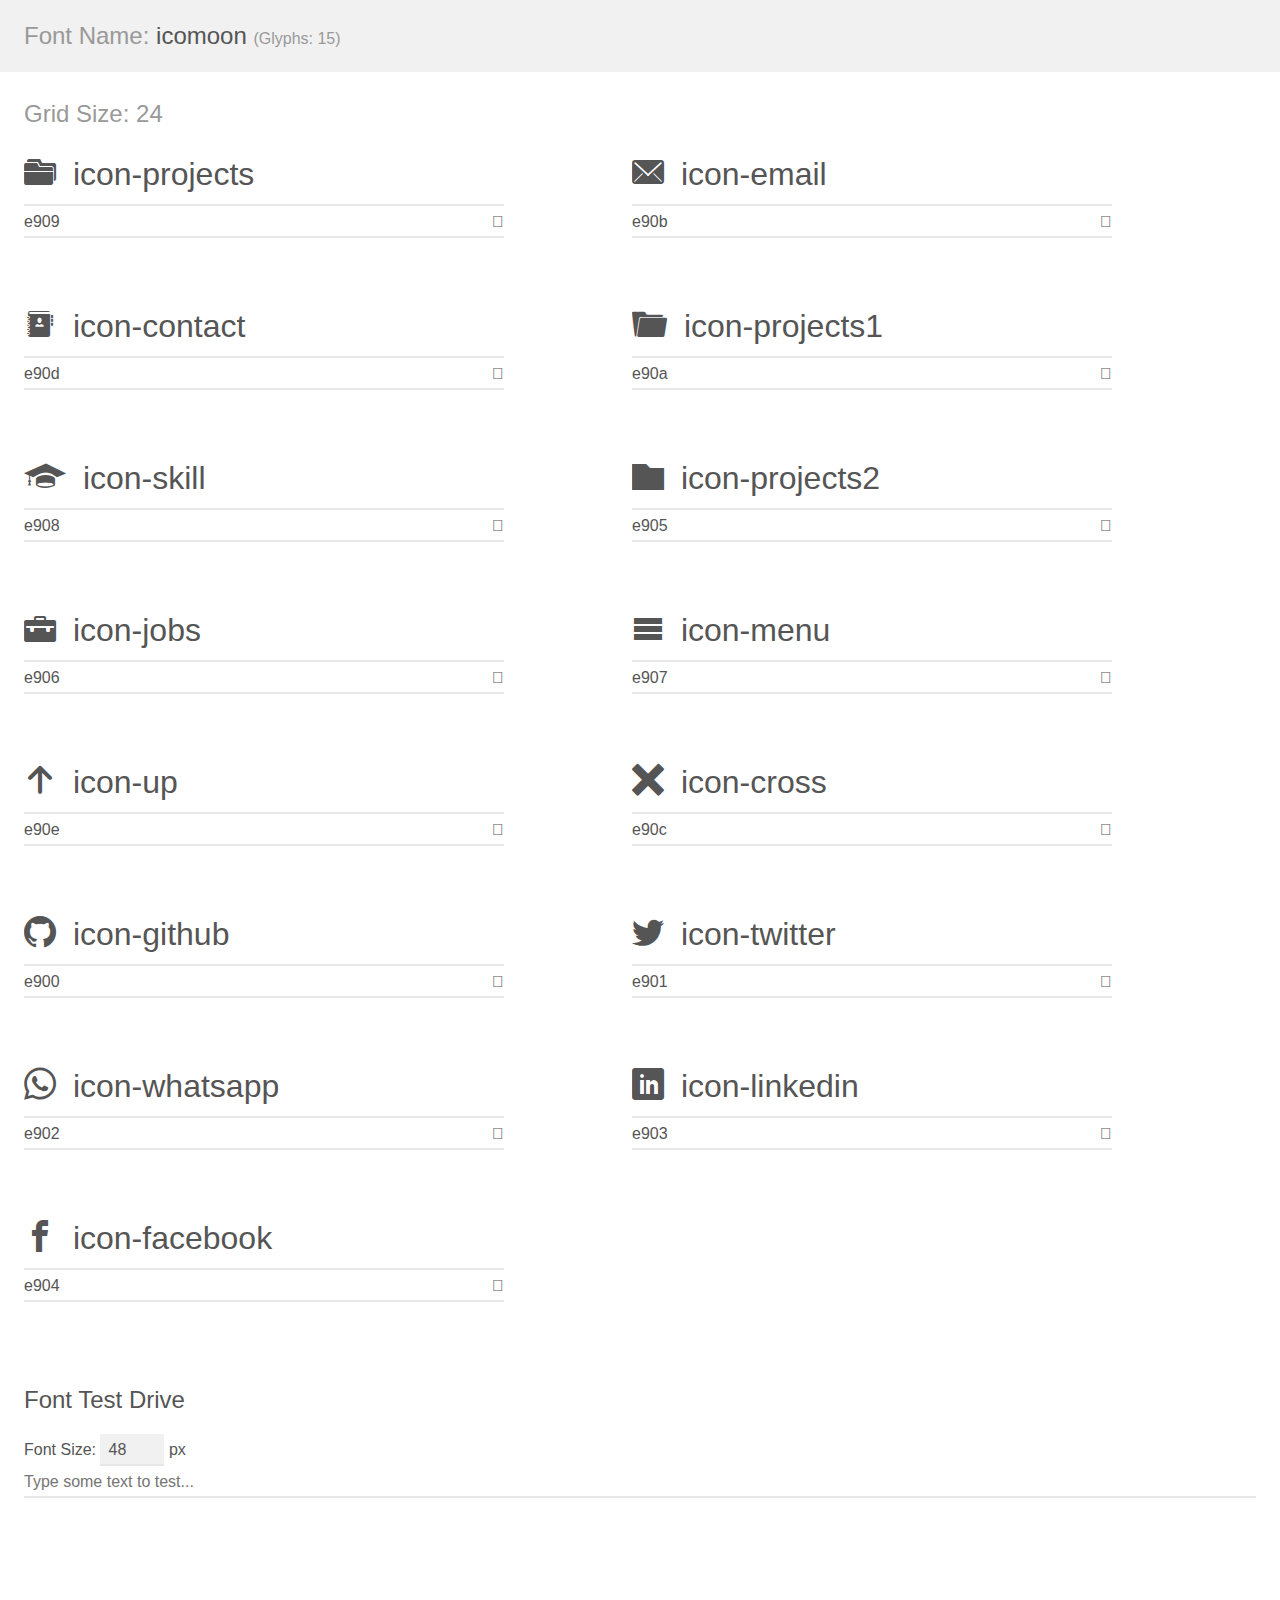
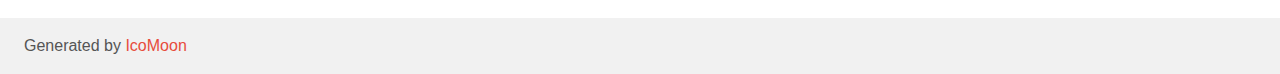
<file: assets/fonts/demo.html>
<!doctype html>
<html>
<head>
    <meta charset="utf-8">
    <title>IcoMoon Demo</title>
    <meta name="description" content="An Icon Font Generated By IcoMoon.io">
    <meta name="viewport" content="width=device-width, initial-scale=1">
    <link rel="stylesheet" href="demo-files/demo.css">
    <link rel="stylesheet" href="style.css"></head>
<body>
    <div class="bgc1 clearfix">
        <h1 class="mhmm mvm"><span class="fgc1">Font Name:</span> icomoon <small class="fgc1">(Glyphs:&nbsp;15)</small></h1>
    </div>
    <div class="clearfix mhl ptl">
        <h1 class="mvm mtn fgc1">Grid Size: 24</h1>
        <div class="glyph fs1">
            <div class="clearfix bshadow0 pbs">
                <span class="icon-projects"></span>
                <span class="mls"> icon-projects</span>
            </div>
            <fieldset class="fs0 size1of1 clearfix hidden-false">
                <input type="text" readonly value="e909" class="unit size1of2" />
                <input type="text" maxlength="1" readonly value="&#xe909;" class="unitRight size1of2 talign-right" />
            </fieldset>
            <div class="fs0 bshadow0 clearfix hidden-true">
                <span class="unit pvs fgc1">liga: </span>
                <input type="text" readonly value="" class="liga unitRight" />
            </div>
        </div>
        <div class="glyph fs1">
            <div class="clearfix bshadow0 pbs">
                <span class="icon-email"></span>
                <span class="mls"> icon-email</span>
            </div>
            <fieldset class="fs0 size1of1 clearfix hidden-false">
                <input type="text" readonly value="e90b" class="unit size1of2" />
                <input type="text" maxlength="1" readonly value="&#xe90b;" class="unitRight size1of2 talign-right" />
            </fieldset>
            <div class="fs0 bshadow0 clearfix hidden-true">
                <span class="unit pvs fgc1">liga: </span>
                <input type="text" readonly value="" class="liga unitRight" />
            </div>
        </div>
        <div class="glyph fs1">
            <div class="clearfix bshadow0 pbs">
                <span class="icon-contact"></span>
                <span class="mls"> icon-contact</span>
            </div>
            <fieldset class="fs0 size1of1 clearfix hidden-false">
                <input type="text" readonly value="e90d" class="unit size1of2" />
                <input type="text" maxlength="1" readonly value="&#xe90d;" class="unitRight size1of2 talign-right" />
            </fieldset>
            <div class="fs0 bshadow0 clearfix hidden-true">
                <span class="unit pvs fgc1">liga: </span>
                <input type="text" readonly value="" class="liga unitRight" />
            </div>
        </div>
        <div class="glyph fs1">
            <div class="clearfix bshadow0 pbs">
                <span class="icon-projects1"></span>
                <span class="mls"> icon-projects1</span>
            </div>
            <fieldset class="fs0 size1of1 clearfix hidden-false">
                <input type="text" readonly value="e90a" class="unit size1of2" />
                <input type="text" maxlength="1" readonly value="&#xe90a;" class="unitRight size1of2 talign-right" />
            </fieldset>
            <div class="fs0 bshadow0 clearfix hidden-true">
                <span class="unit pvs fgc1">liga: </span>
                <input type="text" readonly value="" class="liga unitRight" />
            </div>
        </div>
        <div class="glyph fs1">
            <div class="clearfix bshadow0 pbs">
                <span class="icon-skill"></span>
                <span class="mls"> icon-skill</span>
            </div>
            <fieldset class="fs0 size1of1 clearfix hidden-false">
                <input type="text" readonly value="e908" class="unit size1of2" />
                <input type="text" maxlength="1" readonly value="&#xe908;" class="unitRight size1of2 talign-right" />
            </fieldset>
            <div class="fs0 bshadow0 clearfix hidden-true">
                <span class="unit pvs fgc1">liga: </span>
                <input type="text" readonly value="" class="liga unitRight" />
            </div>
        </div>
        <div class="glyph fs1">
            <div class="clearfix bshadow0 pbs">
                <span class="icon-projects2"></span>
                <span class="mls"> icon-projects2</span>
            </div>
            <fieldset class="fs0 size1of1 clearfix hidden-false">
                <input type="text" readonly value="e905" class="unit size1of2" />
                <input type="text" maxlength="1" readonly value="&#xe905;" class="unitRight size1of2 talign-right" />
            </fieldset>
            <div class="fs0 bshadow0 clearfix hidden-true">
                <span class="unit pvs fgc1">liga: </span>
                <input type="text" readonly value="" class="liga unitRight" />
            </div>
        </div>
        <div class="glyph fs1">
            <div class="clearfix bshadow0 pbs">
                <span class="icon-jobs"></span>
                <span class="mls"> icon-jobs</span>
            </div>
            <fieldset class="fs0 size1of1 clearfix hidden-false">
                <input type="text" readonly value="e906" class="unit size1of2" />
                <input type="text" maxlength="1" readonly value="&#xe906;" class="unitRight size1of2 talign-right" />
            </fieldset>
            <div class="fs0 bshadow0 clearfix hidden-true">
                <span class="unit pvs fgc1">liga: </span>
                <input type="text" readonly value="" class="liga unitRight" />
            </div>
        </div>
        <div class="glyph fs1">
            <div class="clearfix bshadow0 pbs">
                <span class="icon-menu"></span>
                <span class="mls"> icon-menu</span>
            </div>
            <fieldset class="fs0 size1of1 clearfix hidden-false">
                <input type="text" readonly value="e907" class="unit size1of2" />
                <input type="text" maxlength="1" readonly value="&#xe907;" class="unitRight size1of2 talign-right" />
            </fieldset>
            <div class="fs0 bshadow0 clearfix hidden-true">
                <span class="unit pvs fgc1">liga: </span>
                <input type="text" readonly value="" class="liga unitRight" />
            </div>
        </div>
        <div class="glyph fs1">
            <div class="clearfix bshadow0 pbs">
                <span class="icon-up"></span>
                <span class="mls"> icon-up</span>
            </div>
            <fieldset class="fs0 size1of1 clearfix hidden-false">
                <input type="text" readonly value="e90e" class="unit size1of2" />
                <input type="text" maxlength="1" readonly value="&#xe90e;" class="unitRight size1of2 talign-right" />
            </fieldset>
            <div class="fs0 bshadow0 clearfix hidden-true">
                <span class="unit pvs fgc1">liga: </span>
                <input type="text" readonly value="" class="liga unitRight" />
            </div>
        </div>
        <div class="glyph fs1">
            <div class="clearfix bshadow0 pbs">
                <span class="icon-cross"></span>
                <span class="mls"> icon-cross</span>
            </div>
            <fieldset class="fs0 size1of1 clearfix hidden-false">
                <input type="text" readonly value="e90c" class="unit size1of2" />
                <input type="text" maxlength="1" readonly value="&#xe90c;" class="unitRight size1of2 talign-right" />
            </fieldset>
            <div class="fs0 bshadow0 clearfix hidden-true">
                <span class="unit pvs fgc1">liga: </span>
                <input type="text" readonly value="" class="liga unitRight" />
            </div>
        </div>
        <div class="glyph fs1">
            <div class="clearfix bshadow0 pbs">
                <span class="icon-github"></span>
                <span class="mls"> icon-github</span>
            </div>
            <fieldset class="fs0 size1of1 clearfix hidden-false">
                <input type="text" readonly value="e900" class="unit size1of2" />
                <input type="text" maxlength="1" readonly value="&#xe900;" class="unitRight size1of2 talign-right" />
            </fieldset>
            <div class="fs0 bshadow0 clearfix hidden-true">
                <span class="unit pvs fgc1">liga: </span>
                <input type="text" readonly value="" class="liga unitRight" />
            </div>
        </div>
        <div class="glyph fs1">
            <div class="clearfix bshadow0 pbs">
                <span class="icon-twitter"></span>
                <span class="mls"> icon-twitter</span>
            </div>
            <fieldset class="fs0 size1of1 clearfix hidden-false">
                <input type="text" readonly value="e901" class="unit size1of2" />
                <input type="text" maxlength="1" readonly value="&#xe901;" class="unitRight size1of2 talign-right" />
            </fieldset>
            <div class="fs0 bshadow0 clearfix hidden-true">
                <span class="unit pvs fgc1">liga: </span>
                <input type="text" readonly value="" class="liga unitRight" />
            </div>
        </div>
        <div class="glyph fs1">
            <div class="clearfix bshadow0 pbs">
                <span class="icon-whatsapp"></span>
                <span class="mls"> icon-whatsapp</span>
            </div>
            <fieldset class="fs0 size1of1 clearfix hidden-false">
                <input type="text" readonly value="e902" class="unit size1of2" />
                <input type="text" maxlength="1" readonly value="&#xe902;" class="unitRight size1of2 talign-right" />
            </fieldset>
            <div class="fs0 bshadow0 clearfix hidden-true">
                <span class="unit pvs fgc1">liga: </span>
                <input type="text" readonly value="" class="liga unitRight" />
            </div>
        </div>
        <div class="glyph fs1">
            <div class="clearfix bshadow0 pbs">
                <span class="icon-linkedin"></span>
                <span class="mls"> icon-linkedin</span>
            </div>
            <fieldset class="fs0 size1of1 clearfix hidden-false">
                <input type="text" readonly value="e903" class="unit size1of2" />
                <input type="text" maxlength="1" readonly value="&#xe903;" class="unitRight size1of2 talign-right" />
            </fieldset>
            <div class="fs0 bshadow0 clearfix hidden-true">
                <span class="unit pvs fgc1">liga: </span>
                <input type="text" readonly value="" class="liga unitRight" />
            </div>
        </div>
        <div class="glyph fs1">
            <div class="clearfix bshadow0 pbs">
                <span class="icon-facebook"></span>
                <span class="mls"> icon-facebook</span>
            </div>
            <fieldset class="fs0 size1of1 clearfix hidden-false">
                <input type="text" readonly value="e904" class="unit size1of2" />
                <input type="text" maxlength="1" readonly value="&#xe904;" class="unitRight size1of2 talign-right" />
            </fieldset>
            <div class="fs0 bshadow0 clearfix hidden-true">
                <span class="unit pvs fgc1">liga: </span>
                <input type="text" readonly value="" class="liga unitRight" />
            </div>
        </div>
    </div>

    <!--[if gt IE 8]><!-->
    <div class="mhl clearfix mbl">
        <h1>Font Test Drive</h1>
        <label>
            Font Size: <input id="fontSize" type="number" class="textbox0 mbm"
            min="8" value="48" />
            px
        </label>
        <input id="testText" type="text" class="phl size1of1 mvl"
        placeholder="Type some text to test..." value=""/>
        <div id="testDrive" class="icon-" style="font-family: icomoon">&nbsp;
        </div>
    </div>
    <!--<![endif]-->
    <div class="bgc1 clearfix">
        <p class="mhl">Generated by <a href="https://icomoon.io/app">IcoMoon</a></p>
    </div>

    <script src="demo-files/demo.js"></script>
</body>
</html>
</file>
<file: assets/fonts/demo-files/demo.css>
body {
  padding: 0;
  margin: 0;
  font-family: sans-serif;
  font-size: 1em;
  line-height: 1.5;
  color: #555;
  background: #fff;
}
h1 {
  font-size: 1.5em;
  font-weight: normal;
}
small {
  font-size: .66666667em;
}
a {
  color: #e74c3c;
  text-decoration: none;
}
a:hover, a:focus {
  box-shadow: 0 1px #e74c3c;
}
.bshadow0, input {
  box-shadow: inset 0 -2px #e7e7e7;
}
input:hover {
  box-shadow: inset 0 -2px #ccc;
}
input, fieldset {
  font-family: sans-serif;
  font-size: 1em;
  margin: 0;
  padding: 0;
  border: 0;
}
input {
  color: inherit;
  line-height: 1.5;
  height: 1.5em;
  padding: .25em 0;
}
input:focus {
  outline: none;
  box-shadow: inset 0 -2px #449fdb;
}
.glyph {
  font-size: 16px;
  width: 15em;
  padding-bottom: 1em;
  margin-right: 4em;
  margin-bottom: 1em;
  float: left;
  overflow: hidden;
}
.liga {
  width: 80%;
  width: calc(100% - 2.5em);
}
.talign-right {
  text-align: right;
}
.talign-center {
  text-align: center;
}
.bgc1 {
  background: #f1f1f1;
}
.fgc1 {
  color: #999;
}
.fgc0 {
  color: #000;
}
p {
  margin-top: 1em;
  margin-bottom: 1em;
}
.mvm {
  margin-top: .75em;
  margin-bottom: .75em;
}
.mtn {
  margin-top: 0;
}
.mtl, .mal {
  margin-top: 1.5em;
}
.mbl, .mal {
  margin-bottom: 1.5em;
}
.mal, .mhl {
  margin-left: 1.5em;
  margin-right: 1.5em;
}
.mhmm {
  margin-left: 1em;
  margin-right: 1em;
}
.mls {
  margin-left: .25em;
}
.ptl {
  padding-top: 1.5em;
}
.pbs, .pvs {
  padding-bottom: .25em;
}
.pvs, .pts {
  padding-top: .25em;
}
.unit {
  float: left;
}
.unitRight {
  float: right;
}
.size1of2 {
  width: 50%;
}
.size1of1 {
  width: 100%;
}
.clearfix:before, .clearfix:after {
  content: " ";
  display: table;
}
.clearfix:after {
  clear: both;
}
.hidden-true {
  display: none;
}
.textbox0 {
  width: 3em;
  background: #f1f1f1;
  padding: .25em .5em;
  line-height: 1.5;
  height: 1.5em;
}
#testDrive {
  display: block;
  padding-top: 24px;
  line-height: 1.5;
}
.fs0 {
  font-size: 16px;
}
.fs1 {
  font-size: 32px;
}
</file>
<file: assets/fonts/style.css>
@font-face {
  font-family: 'icomoon';
  src:  url('fonts/icomoon.eot?lmqlzu');
  src:  url('fonts/icomoon.eot?lmqlzu#iefix') format('embedded-opentype'),
    url('fonts/icomoon.ttf?lmqlzu') format('truetype'),
    url('fonts/icomoon.woff?lmqlzu') format('woff'),
    url('fonts/icomoon.svg?lmqlzu#icomoon') format('svg');
  font-weight: normal;
  font-style: normal;
  font-display: block;
}

[class^="icon-"], [class*=" icon-"] {
  /* use !important to prevent issues with browser extensions that change fonts */
  font-family: 'icomoon' !important;
  speak: never;
  font-style: normal;
  font-weight: normal;
  font-variant: normal;
  text-transform: none;
  line-height: 1;

  /* Better Font Rendering =========== */
  -webkit-font-smoothing: antialiased;
  -moz-osx-font-smoothing: grayscale;
}

.icon-projects:before {
  content: "\e909";
}
.icon-email:before {
  content: "\e90b";
}
.icon-contact:before {
  content: "\e90d";
}
.icon-projects1:before {
  content: "\e90a";
}
.icon-skill:before {
  content: "\e908";
}
.icon-projects2:before {
  content: "\e905";
}
.icon-jobs:before {
  content: "\e906";
}
.icon-menu:before {
  content: "\e907";
}
.icon-up:before {
  content: "\e90e";
}
.icon-cross:before {
  content: "\e90c";
}
.icon-github:before {
  content: "\e900";
}
.icon-twitter:before {
  content: "\e901";
}
.icon-whatsapp:before {
  content: "\e902";
}
.icon-linkedin:before {
  content: "\e903";
}
.icon-facebook:before {
  content: "\e904";
}
</file>
